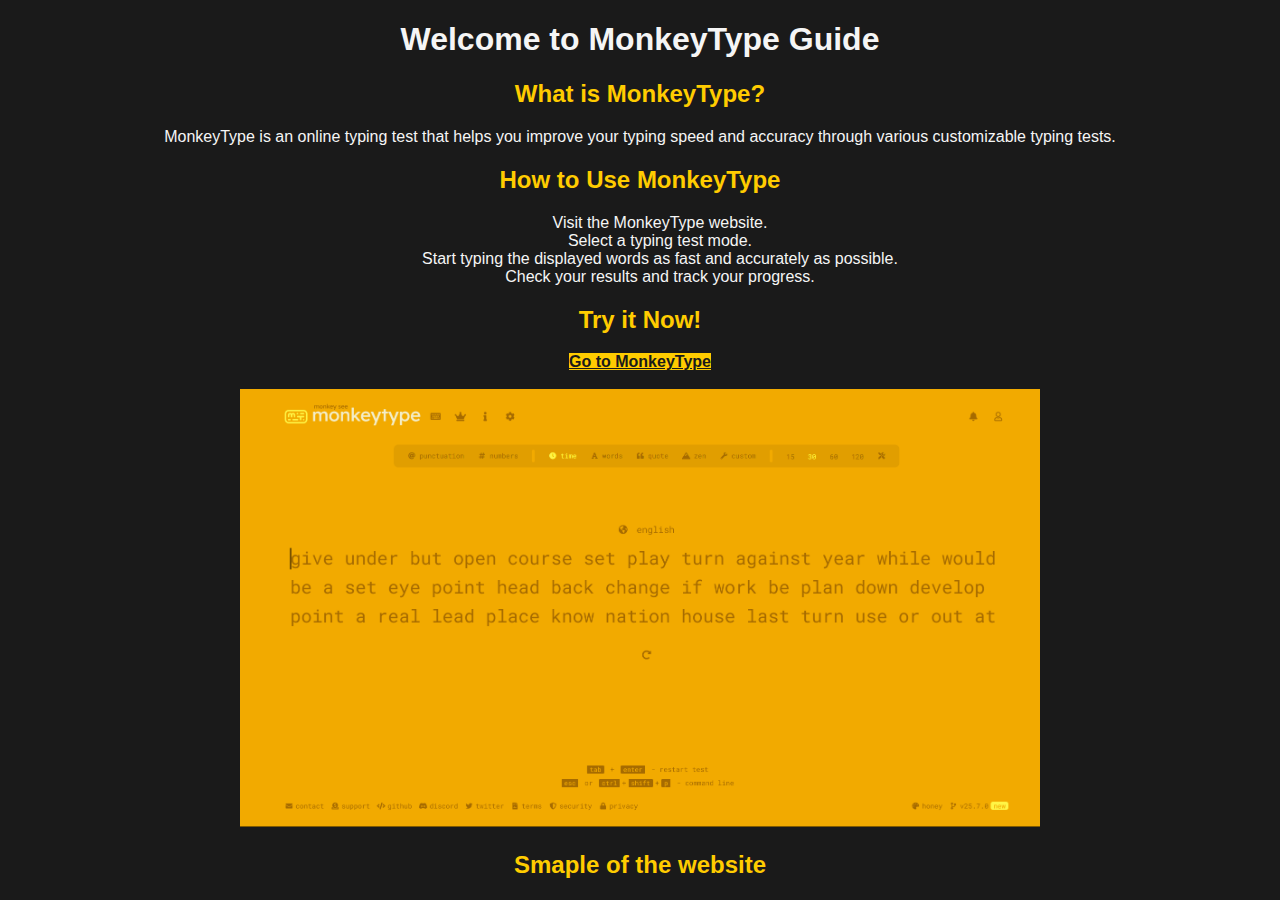
<file: index.html>
<!DOCTYPE html>
<html lang="en">
<head>
    <meta charset="UTF-8">
    <meta name="viewport" content="width=device-width, initial-scale=1.0">
    <title>MonkeyType Guide</title>
    <link rel="stylesheet" href="style.css">
</head>
<body>
    <header>
        <h1>Welcome to MonkeyType Guide</h1>
    </header>
    
    <main>
        <section class="about">
            <h2>What is MonkeyType?</h2>
            <p>MonkeyType is an online typing test that helps you improve your 
                typing speed and accuracy through various customizable typing tests.</p>
        </section>
        
        <section class="how-to-use">
            <h2>How to Use MonkeyType</h2>
            <ul>
                <li>Visit the MonkeyType website.</li>
                <li>Select a typing test mode.</li>
                <li>Start typing the displayed words as fast and accurately as possible.</li>
                <li>Check your results and track your progress.</li>
            </ul>
        </section>
        
        <section class="link">
            <h2>Try it Now!</h2>
            <a href="https://monkeytype.com/" target="_blank" class="button">Go to MonkeyType</a>
        </section>
        <br>
        <img src="monkeytype.png">

        <h2>Smaple of the website</h2>
    </main>
    
   
</body>
</html>
</file>
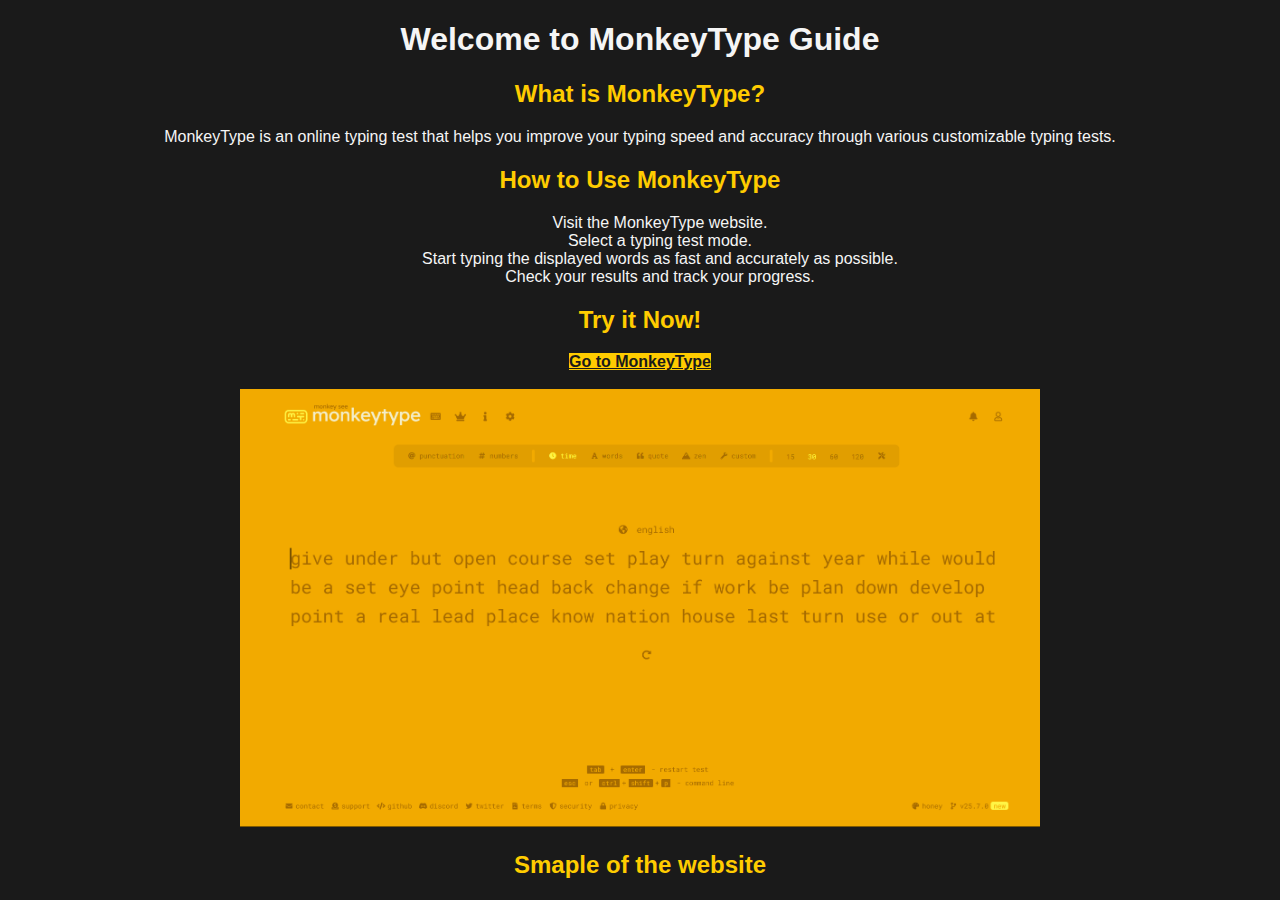
<file: pizza.html>
<!DOCTYPE html>
<html lang="en">
<head>
    <meta charset="UTF-8">
    <meta name="viewport" content="width=device-width, initial-scale=1.0">
    <title>MonkeyType Guide</title>
    <link rel="stylesheet" href="pizza.css">
</head>
<body>
    <header>
        <h1>Welcome to MonkeyType Guide</h1>
    </header>
    
    <main>
        <section class="about">
            <h2>What is MonkeyType?</h2>
            <p>MonkeyType is an online typing test that helps you improve your 
                typing speed and accuracy through various customizable typing tests.</p>
        </section>
        
        <section class="how-to-use">
            <h2>How to Use MonkeyType</h2>
            <ul>
                <li>Visit the MonkeyType website.</li>
                <li>Select a typing test mode.</li>
                <li>Start typing the displayed words as fast and accurately as possible.</li>
                <li>Check your results and track your progress.</li>
            </ul>
        </section>
        
        <section class="link">
            <h2>Try it Now!</h2>
            <a href="https://monkeytype.com/" target="_blank" class="button">Go to MonkeyType</a>
        </section>
        <br>
        <img src="monkeytype.png">

        <h2>Smaple of the website</h2>
    </main>
    
   
</body>
</html>
</file>
<file: style.css>
body {
    font-family: 'Poppins', sans-serif;
    text-align: center;
    background-color: #1a1a1a;
    color: #f5f5f5;
    
}

header {
    
    font-weight: bold;
    
}


h2 {
    color: #ffcc00;
}

.button {
    
    background-color: #ffcc00;
    color: #1a1a1a;
   
    font-weight: bold;
    
}


img{

    width: 800px;
}
ul {
    list-style: none;
    
}
</file>
<file: pizza.css>
body {
    font-family: 'Poppins', sans-serif;
    text-align: center;
    background-color: #1a1a1a;
    color: #f5f5f5;
    
}

header {
    
    font-weight: bold;
    
}


h2 {
    color: #ffcc00;
}

.button {
    
    background-color: #ffcc00;
    color: #1a1a1a;
   
    font-weight: bold;
    
}


img{

    width: 800px;
}
ul {
    list-style: none;
    
}
</file>
